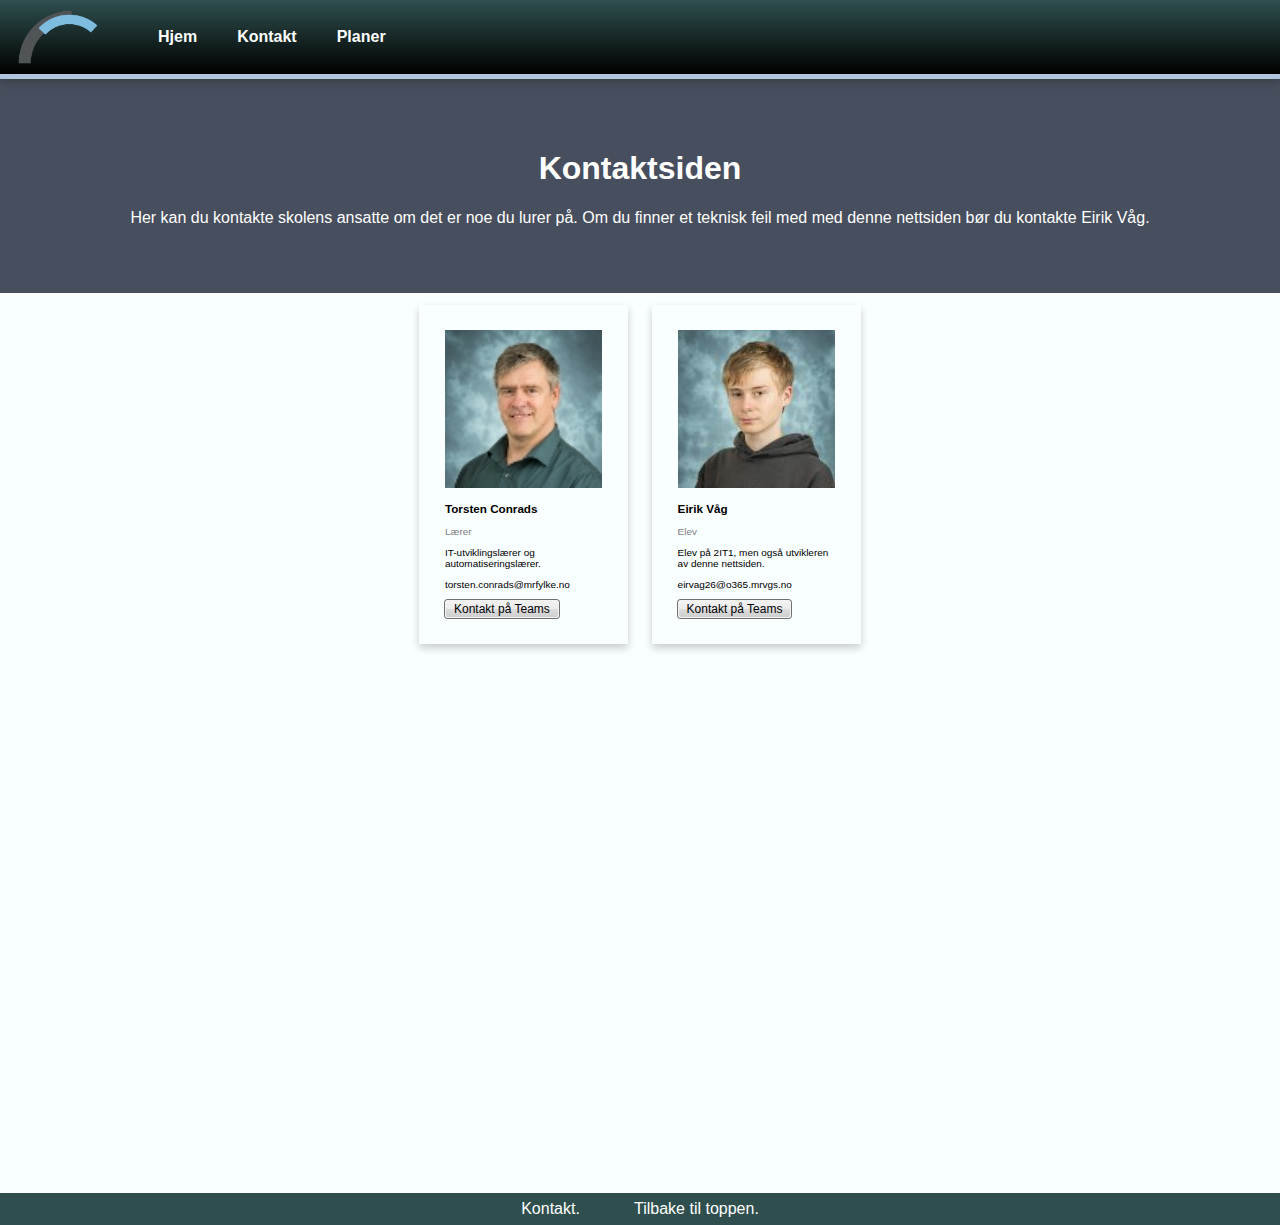
<file: Om.html>
<!DOCTYPE html>
<html lang="en">

<head>

    <link rel="stylesheet" href="styles.css">

    <meta charset="UTF-8">
    
    <meta name="viewport" content="width=device-width, initial-scale=1.0">
    
    <title>2IT1s Kontaktside</title>

</head>

<body>

    <nav>
        <img class="logo" src="textures/log.png" width="80px">
        <a class="navtext" href="index.html">Hjem</a>
        <a class="navtext">Kontakt</a>
        <a class="navtext" href="index.html#plan">Planer</a>
    </nav>

    <div class="about">
      <h1>Kontaktsiden</h1>
        <p>Her kan du kontakte skolens ansatte om det er noe du lurer på. Om du finner et teknisk feil med med denne nettsiden bør du kontakte Eirik Våg.</p>
    </div>
      
      <div class="row">

        <div class="column">
          <div class="box">
            <img src="textures/torsten.jpg" alt="Jane" style="width:100%">
              <h3>Torsten Conrads</h3>
              <p class="title">Lærer</p>
              <p>IT-utviklingslærer og automatiseringslærer.</p>
              <p>torsten.conrads@mrfylke.no</p>
              <a href="https://teams.microsoft.com/l/chat/0/0?users=torsten.conrads@mrfylke.no"><button class="button">Kontakt på Teams</button></a>
            </div>
        </div>
          <div class="column">
            <div class="box">
              <img src="textures/VE009824239.jpg" alt="Jane" style="width:100%">
                <h3>Eirik Våg</h3>
                <p class="title">Elev</p>
                <p>Elev på 2IT1, men også utvikleren av denne nettsiden.</p>
                <p>eirvag26@o365.mrvgs.no</p>
                <a href="https://teams.microsoft.com/l/chat/0/0?users=eirvag26@o365.mrvgs.no"><button class="button">Kontakt på Teams</button></a>
              </div>
            </div>
      </div>
    
    <footer style="bottom: -100vh">
      <a class="footlink" href="Om.html" style="padding-right: 50px;">Kontakt.</a>
      <a class="footlink" href="#navtime">Tilbake til toppen.</a>
  </footer>   

</body>

</html>
</file>
<file: styles.css>
body {
	background-color: #f9feff;
	margin: 0;
}


nav {
	background-image: linear-gradient(darkslategray, black);
	padding: 0.5em;
	display: flex;
	align-items: center;
	box-shadow: #2e2e2ed5 0px 0px 10px;
	position: relative;
    border-bottom: solid 5px lightsteelblue;
}

footer {
    background-color: darkslategrey;
    color: white;
    text-decoration-line: none;
	font-family: sans-serif;	
	text-align: center;
    margin: 0px;
	padding: 7px;
	display: block;
	position: relative;
	bottom: -50vh;
}

.footlink:visited, .footlink {
	color: white;
	text-decoration-line: none;
}

h2 {
	font-family: 'Lucida Sans', 'Lucida Sans Regular', 'Lucida Grande', 'Lucida Sans Unicode', Geneva, Verdana, sans-serif;
	font-weight: lighter;
	font-size: 5vw;
	color: darkslategrey;
	text-shadow: darkslateblue 0px 0px 3px;
	line-height: 140%;
	position: relative;
	top: 30vh;
	left: 100px;
	width: 60%;
}

.background {
	background: linear-gradient(to bottom, rgba(0, 0, 0, 0), rgba(255, 255, 255, 0.979)), url('textures/uhcyt2.png') no-repeat center center;
	margin: -90px 0px;
	height: 90vh;
}

.background2 {
	background: linear-gradient(to bottom, rgba(250, 251, 252, 0), rgba(125, 171, 224, 0.979), rgb(161, 198, 228), rgb(34, 123, 197), rgba(255, 255, 255, 0.979)), no-repeat center center;
	margin: -90px 0px;
	height: 350vh;
	padding: 18%;
	position: relative;
	top: 150px;
	text-align: center;
}

.fag {
	font-size: 2.5vh;
	font-family: 'Segoe UI', Tahoma, Geneva, Verdana, sans-serif;
	float: left;
	padding: 2vh;
	margin: 10px 20px;
	display: block;
	border: solid darkslategray 0.2vw;
	border-radius: 4px;
}

.plantitle {
	font-family: sans-serif;
	font-size: 5vh;
	color: aliceblue;
	padding: 2vh;
	margin: 10px 20px;
	border: #fdfdfd solid 1px;
	background-color: #5d7cb6;
	border-radius: 4px;
	position: relative;
}

.arbplan {
	box-shadow: inset slateblue 60px, 50px;

}

.plan {
	color:rgb(54, 61, 126);
	font-family: 'Segoe UI', Tahoma, Geneva, Verdana, sans-serif;
	font-size: 5vh;
	display: flex;
	place-items: center;
	margin: auto;
	width: 124.3vh;
	height: 91.9vh;
	position: relative;
	top: 0px;
	margin-top: 30px;
}

.light {
	color: #D9F0FC;
}

#plan {
	font-family: 'Segoe UI', Tahoma, Geneva, Verdana, sans-serif;
	font-size: 5vh;

}

.navtext {
    font-family: Verdana, Geneva, Tahoma, sans-serif;
	font-weight: bold;
    text-decoration: none;
    color: white;
    padding: 20px
}

.logo {
    padding-left: 10px;
    padding-right: 40px;
}

#arrow {
	color: darkslategrey;
	text-shadow: darkslateblue 0px 0px 3px;
	position: relative;
	left: 50%;
	bottom: -5vh;
	font-size: 90px;
	width: 19px;
}

#news {
	margin: auto;
	padding-bottom: 2vh;
	color:black;
	font-family: sans-serif;
	font-size: 1vw;
}

#newslogo {
}

#title {
	color: #474e5d;
	font-family: sans-serif;
	font-size: 1.5vw;
	padding-left: 100px;
	padding-right: 100px;
}

#text {
	color: #474e5d;
	font-family: sans-serif;
	font-size: 1.5vw;
	padding-left: 100px;
	padding-right: 100px;

}

.column {
	float: left;
	width: 16.3%;
	margin: 12px;
	font-family: sans-serif;
	font-size: 0.78vw;
  }
  
  .box {
	box-shadow: 0 4px 8px 0 rgba(0, 0, 0, 0.2);
	padding: 2vw
  }
  
  .about {
	font-family: sans-serif;
	padding: 50px;
	text-align: center;
	background-color: #474e5d;
	color: white;
  }
  
	.row {
	justify-content: center;
	clear: both;
	display: flex;
	height: 0px;
  }
  
  .title {
	color: grey;
  }

  .bl, .bl:active {
	font-size: 18px;
	text-align: center;
	float: left;
	display: flex;
	align-items: center;
	padding: 1% 2% 1% 1%;
	margin: 5px;
  }

button {
    padding: 1px 8px;
    border: 1px solid #F3F3F3;
    box-shadow: 0 0 0 1px #707070;
    border-radius: 3px;
    background: linear-gradient(top, #F2F2F2 0%, #EBEBEB 50%, #DDDDDD 51%, #CFCFCF 100%);
	background: -moz-linear-gradient(top, #F2F2F2 0%, #EBEBEB 50%, #DDDDDD 51%, #CFCFCF 100%);
	background: -webkit-linear-gradient(top, #F2F2F2 0%, #EBEBEB 50%, #DDDDDD 51%, #CFCFCF 100%);
    font: normal 12px sans-serif;
    color: black;
    text-decoration: none;
}
button:hover {
    border: 1px solid #ECF7FD;
    box-shadow: 0 0 0 1px #3C7FB1;
    background: -moz-linear-gradient(top, #EAF6FD 0%, #D9F0FC 50%, #BEE6FD 51%, #A7D9F5 100%);
	background: linear-gradient(top, #EAF6FD 0%, #D9F0FC 50%, #BEE6FD 51%, #A7D9F5 100%);
	background: -webkit-linear-gradient(top, #EAF6FD 0%, #D9F0FC 50%, #BEE6FD 51%, #A7D9F5 100%);
}
button:active {
	padding-bottom: 2px;
    border: 1px solid #73A7C4;
    border-bottom: 0;
    box-shadow: 0 0 0 1px #2C628B;
    background: -moz-linear-gradient(top, #E5F4FC 0%, #C4E5F6 50%, #98D1EF 51%, #68B3DB 100%);
	background: linear-gradient(top, #E5F4FC 0%, #C4E5F6 50%, #98D1EF 51%, #68B3DB 100%);
	background: -webkit-linear-gradient(top, #E5F4FC 0%, #C4E5F6 50%, #98D1EF 51%, #68B3DB 100%);
}

table {
	width: 7.8e+2.4pt;
	max-width: 62.4vw;
}

tbody {
	max-width: 50vw;
	table-layout: fixed;
}

td, th {
	border: solid black 1px;
	background-color: #f9f9f9;
	padding: 10px;
	border-bottom: 1px solid #ddd;
	font-family: 'Segoe UI', Tahoma, Geneva, Verdana, sans-serif;
	font-size: 1.5vh;
}


.kontakt {
	position: relative;
	bottom: 0vh;
	margin: auto;
	text-align: center;
}

@media only screen and (max-width:800px) {

	.background {
		padding-top: 80px;
	}

	#navtime {
		display: none;
	}

}
</file>
